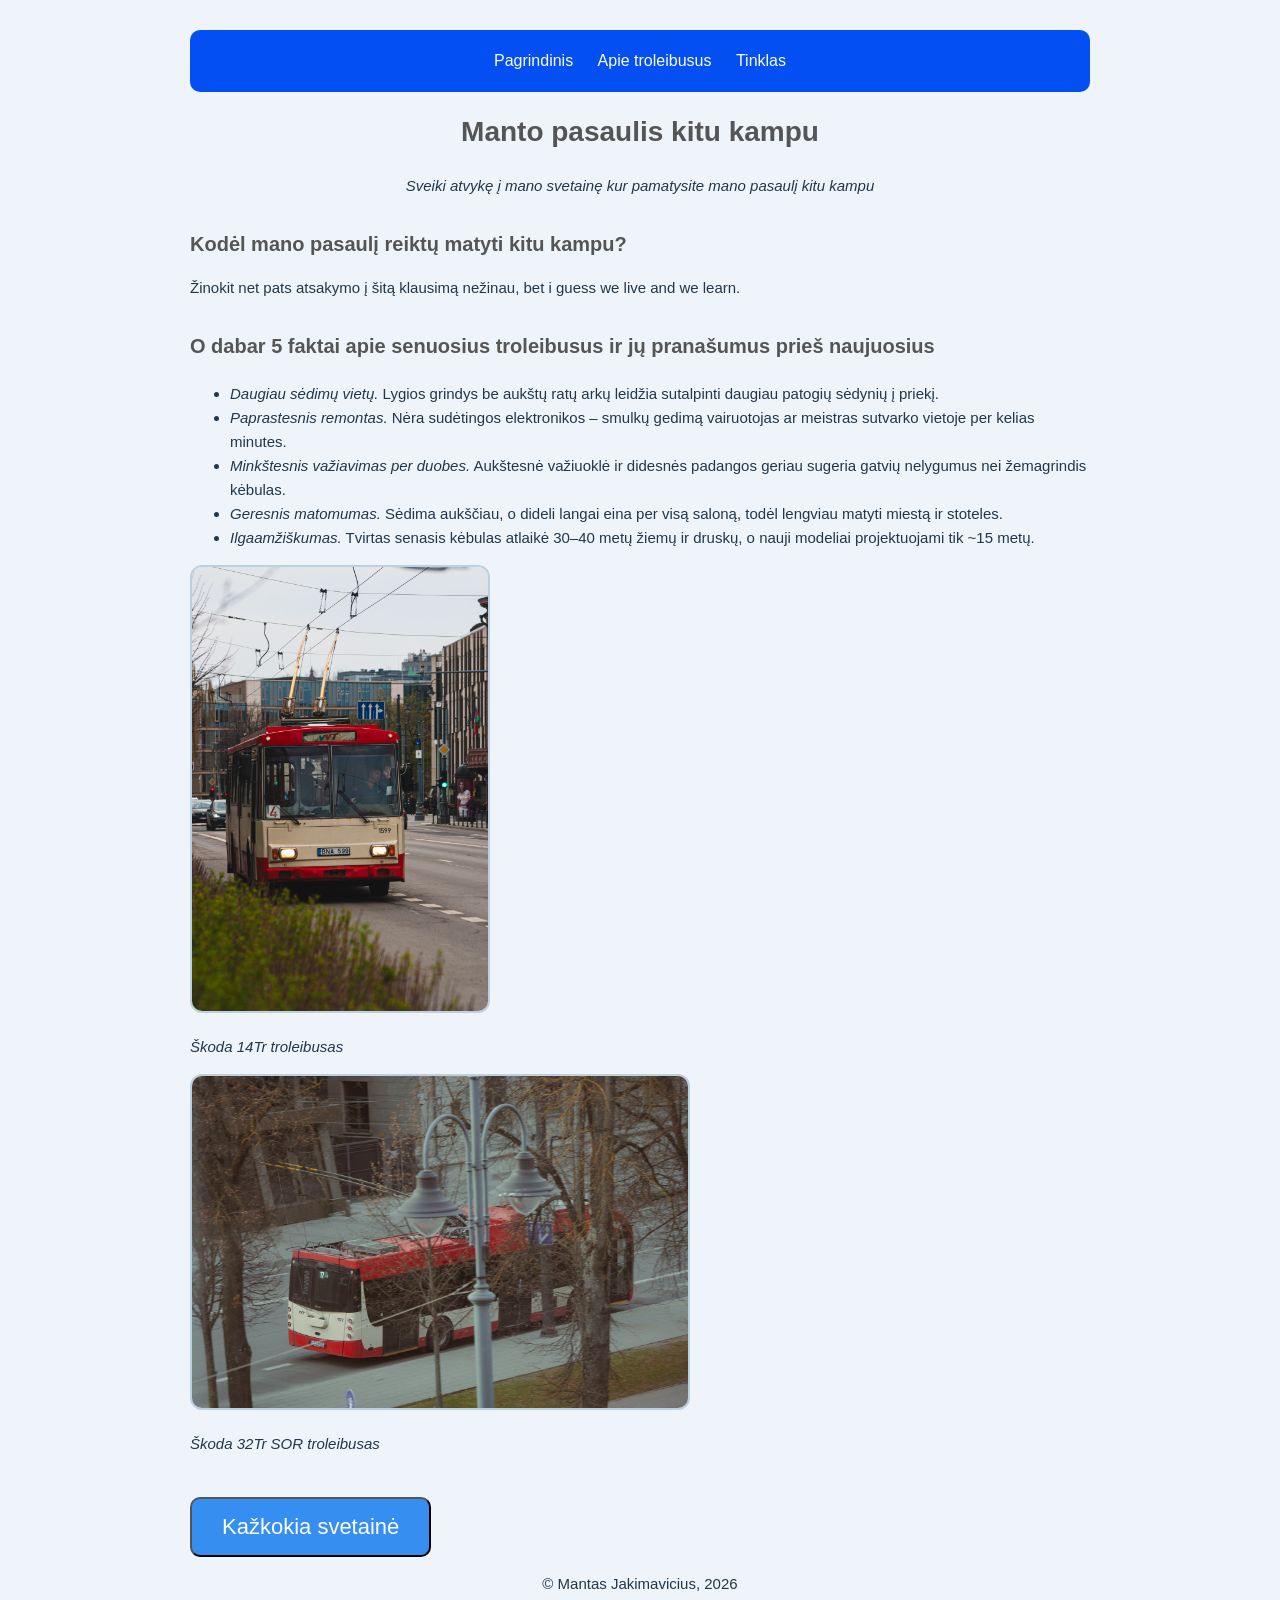
<file: index.html>
<!DOCTYPE html>
<html lang="lt">
<head>
    <meta charset="UTF-8">
    <meta name="viewport" content="width=device-width, initial-scale=1.0">
    <title>Manto Svetainė | INDEX</title>
    <link rel="stylesheet" href="style.css">
</head>
<body>
    <nav>
        <a href="index.html">Pagrindinis</a>
        <a href="apie.html">Apie troleibusus</a>
        <a href="tinklas.html">Tinklas</a>
    </nav>
    
    <h1>Manto pasaulis kitu kampu</h1>
    <p class="introduction">Sveiki atvykę į mano svetainę kur pamatysite mano pasaulį kitu kampu</p>

    <h2>Kodėl mano pasaulį reiktų matyti kitu kampu?</h2>
    <p>Žinokit net pats atsakymo į šitą klausimą nežinau, bet i guess we live and we learn.</p>

    <h3>O dabar 5 faktai apie senuosius troleibusus ir jų pranašumus prieš naujuosius</h3>
    <ul>
        <li><em>Daugiau sėdimų vietų.</em> Lygios grindys be aukštų ratų arkų leidžia sutalpinti daugiau patogių sėdynių į priekį.</li>
        <li><em>Paprastesnis remontas.</em> Nėra sudėtingos elektronikos – smulkų gedimą vairuotojas ar meistras sutvarko vietoje per kelias minutes.</li>
        <li><em>Minkštesnis važiavimas per duobes.</em> Aukštesnė važiuoklė ir didesnės padangos geriau sugeria gatvių nelygumus nei žemagrindis kėbulas.</li>
        <li><em>Geresnis matomumas.</em> Sėdima aukščiau, o dideli langai eina per visą saloną, todėl lengviau matyti miestą ir stoteles.</li>
        <li><em>Ilgaamžiškumas.</em> Tvirtas senasis kėbulas atlaikė 30–40 metų žiemų ir druskų, o nauji modeliai projektuojami tik ~15 metų.</li>
    </ul>

    <img src="img/skoda14tr.jpg" alt="skoda 14tr troleibusas" width="300px"><p><em>Škoda 14Tr troleibusas</em></p>
    <img src="img/skoda32sor.jpg" alt="skoda 32tr sor troleibusas" width="500px"><p><em>Škoda 32Tr SOR troleibusas</em></p>
    <br>
    <a href="https://sites.google.com/view/jakimaviciusmantas/pagrindinis-puslapis" target="_blank">
        <button type="button" style="padding: 15px 30px; font-size: 22px; cursor: pointer;">Kažkokia svetainė</button>
    </a>

    <footer>
        <p>&copy; Mantas Jakimavicius, 2026</p>
    </footer>
</body>
</html>
</file>
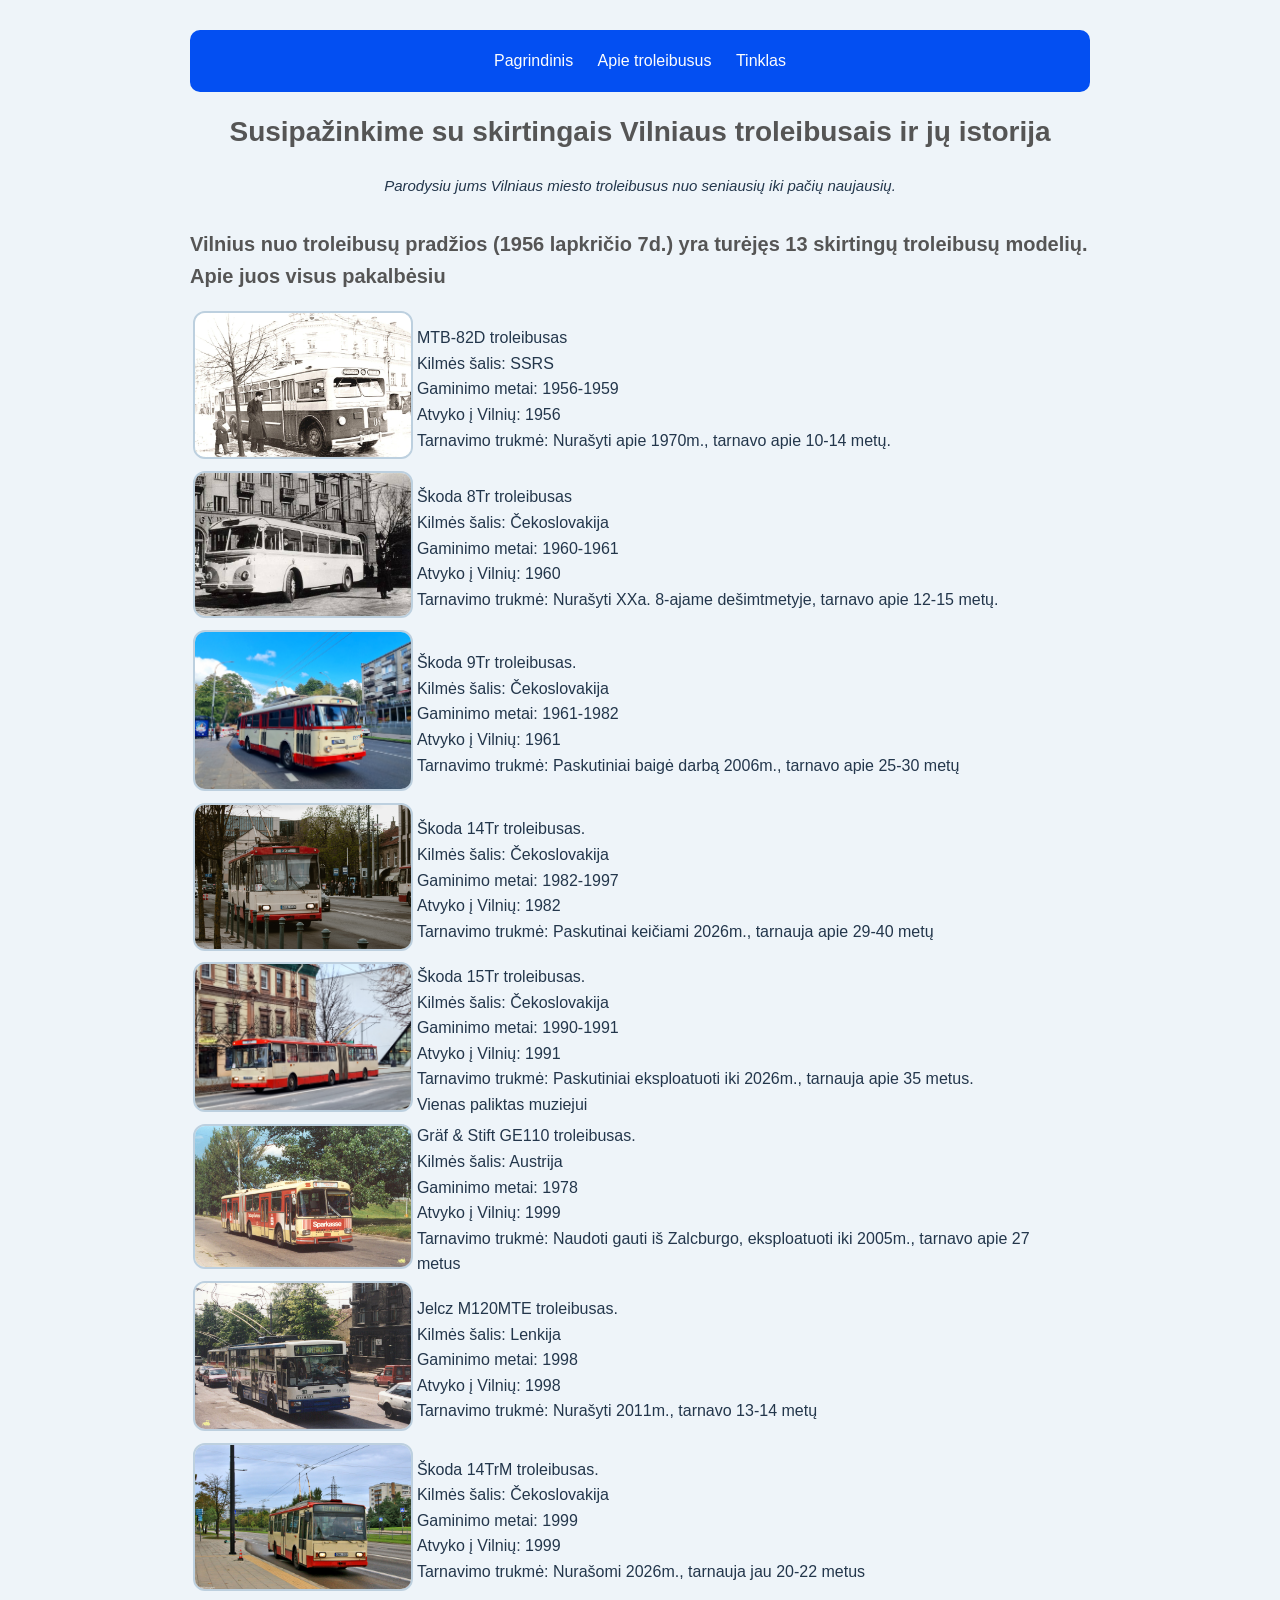
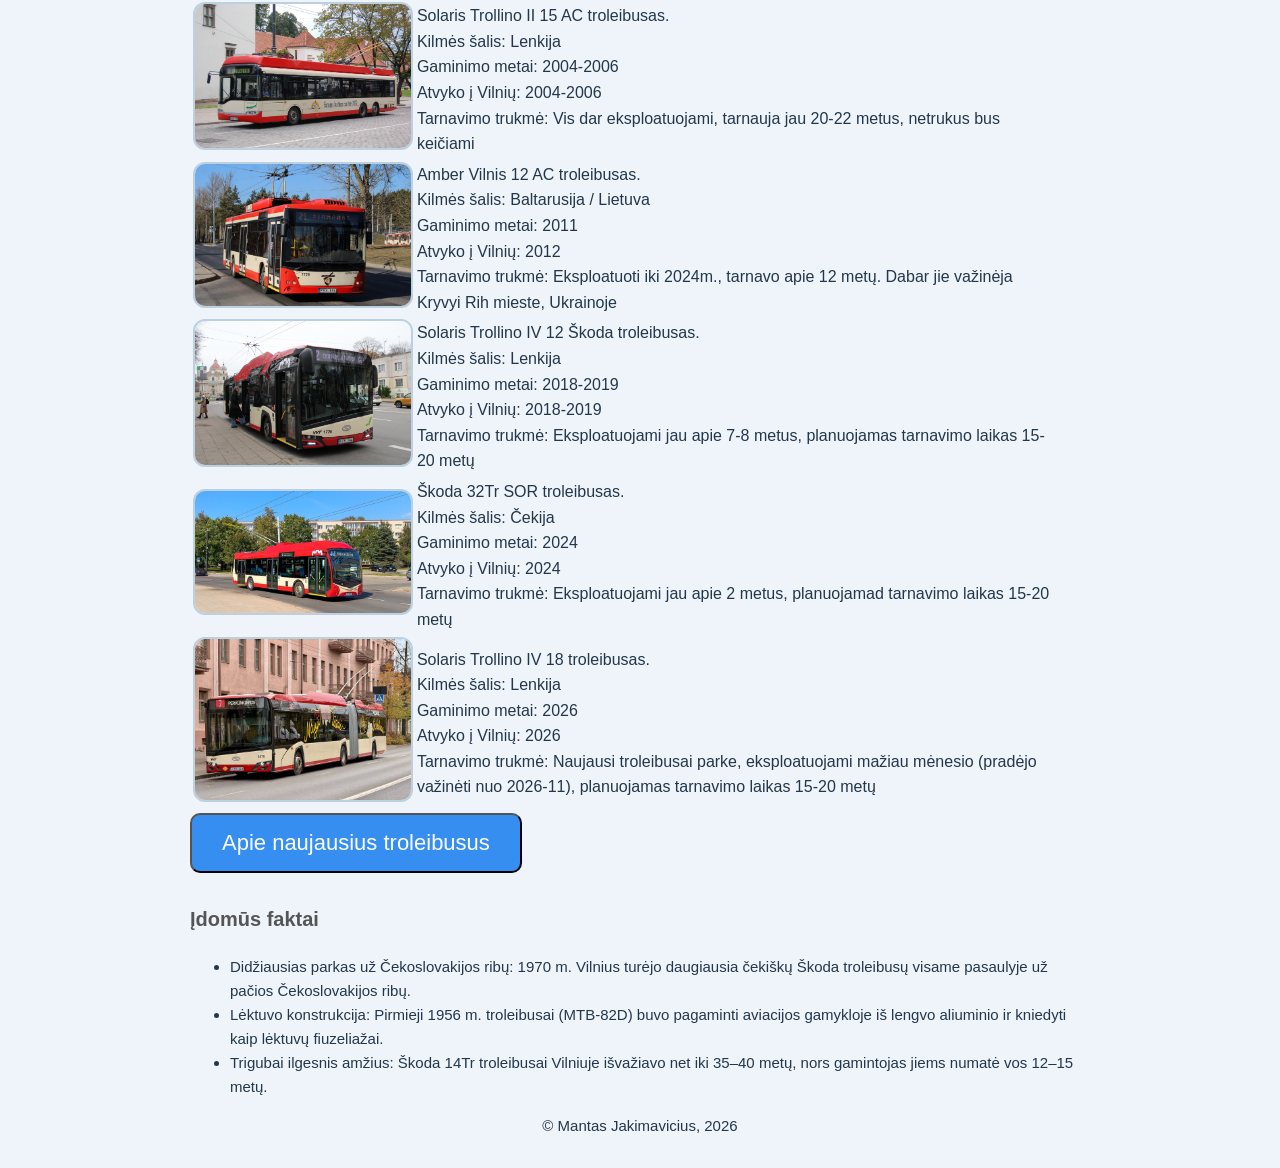
<file: apie.html>
<!DOCTYPE html>
<html lang="lt">
<head>
    <meta charset="UTF-8">
    <meta name="viewport" content="width=device-width, initial-scale=1.0">
    <title>Manto Svetainė | APIE</title>
    <link rel="stylesheet" href="style.css">
</head>
<body>
    <nav>
        <a href="index.html">Pagrindinis</a>
        <a href="apie.html">Apie troleibusus</a>
        <a href="tinklas.html">Tinklas</a>
    </nav>    
    
    <h1>Susipažinkime su skirtingais Vilniaus troleibusais ir jų istorija</h1>
    <p class="introduction">Parodysiu jums Vilniaus miesto troleibusus nuo seniausių iki pačių naujausių.</p>

    <h2>Vilnius nuo troleibusų pradžios (1956 lapkričio 7d.) yra turėjęs 13 skirtingų troleibusų modelių. Apie juos visus pakalbėsiu</h2>

    <table>
    <tr>
        <td><img src="img/mtb-82d.jpg" alt="mtb-82d troleibusas" width="400px"></td>
        <td style="padding-right: 30px;">MTB-82D troleibusas <br> Kilmės šalis: SSRS <br> Gaminimo metai: 1956-1959 <br> Atvyko į Vilnių: 1956 <br> Tarnavimo trukmė: Nurašyti apie 1970m., tarnavo apie 10-14 metų.</td>
    </tr>
    
    <tr>
        <td><img src="img/skoda8tr.jpg" alt="skoda 8tr troleibusas" width="400px"></td>
        <td style="padding-right: 30px;">Škoda 8Tr troleibusas <br> Kilmės šalis: Čekoslovakija <br> Gaminimo metai: 1960-1961 <br> Atvyko į Vilnių: 1960 <br> Tarnavimo trukmė: Nurašyti XXa. 8-ajame dešimtmetyje, tarnavo apie 12-15 metų.</td>
    </tr>

    <tr>
        <td><img src="img/skoda9tr.jpg" alt="skoda 9tr troleibusas" width="400px"></td>
        <td style="padding-right: 30px;">Škoda 9Tr troleibusas. <br> Kilmės šalis: Čekoslovakija <br> Gaminimo metai: 1961-1982 <br> Atvyko į Vilnių: 1961 <br> Tarnavimo trukmė: Paskutiniai baigė darbą 2006m., tarnavo apie 25-30 metų</td>
    </tr>

    <tr>
        <td><img src="img/skoda14tr2.jpg" alt="skoda 14tr troleibusas" width="400px"></td>
        <td style="padding-right: 30px;">Škoda 14Tr troleibusas. <br> Kilmės šalis: Čekoslovakija <br> Gaminimo metai: 1982-1997 <br> Atvyko į Vilnių: 1982 <br> Tarnavimo trukmė: Paskutinai keičiami 2026m., tarnauja apie 29-40 metų</td>
    </tr>

    <tr>
        <td><img src="img/skoda15tr.jpg" alt="skoda 15tr troleibusas" width="400px"></td>
        <td style="padding-right: 30px;">Škoda 15Tr troleibusas. <br> Kilmės šalis: Čekoslovakija <br> Gaminimo metai: 1990-1991 <br> Atvyko į Vilnių: 1991 <br> Tarnavimo trukmė: Paskutiniai eksploatuoti iki 2026m., tarnauja apie 35 metus. <br> Vienas paliktas muziejui</td>
    </tr>

    <tr>
        <td><img src="img/grafas.jpg" alt="Gräf & Stift GE110 troleibusas" width="400px"></td>
        <td style="padding-right: 30px;">Gräf & Stift GE110 troleibusas. <br> Kilmės šalis: Austrija <br> Gaminimo metai: 1978 <br> Atvyko į Vilnių: 1999 <br> Tarnavimo trukmė: Naudoti gauti iš Zalcburgo, eksploatuoti iki 2005m., tarnavo apie 27 metus</td>
    </tr>

    <tr>
        <td><img src="img/jelcz.jpg" alt="Jelcz M120MTE troleibusas" width="400px"></td>
        <td style="padding-right: 30px;">Jelcz M120MTE troleibusas. <br> Kilmės šalis: Lenkija <br> Gaminimo metai: 1998 <br> Atvyko į Vilnių: 1998 <br> Tarnavimo trukmė: Nurašyti 2011m., tarnavo 13-14 metų</td>
    </tr>

    <tr>
        <td><img src="img/skoda14trm.jpg" alt="skoda 14tr troleibusas" alt="mtb-82d troleibusas" width="400px"></td>
        <td style="padding-right: 30px;">Škoda 14TrM troleibusas. <br> Kilmės šalis: Čekoslovakija <br> Gaminimo metai: 1999 <br> Atvyko į Vilnių: 1999 <br> Tarnavimo trukmė: Nurašomi 2026m., tarnauja jau 20-22 metus</td>
    </tr>

    <tr>
        <td><img src="img/solaris15.jpg" alt="solaris trollino II 15 ac troleibusas" width="400px"></td>
        <td style="padding-right: 30px;">Solaris Trollino II 15 AC troleibusas. <br> Kilmės šalis: Lenkija <br> Gaminimo metai: 2004-2006 <br> Atvyko į Vilnių: 2004-2006 <br> Tarnavimo trukmė: Vis dar eksploatuojami, tarnauja jau 20-22 metus, netrukus bus keičiami</td>
    </tr>

    <tr>
        <td><img src="img/ambervilnis.jpg" alt="amber vilnis 12 ac troleibusas" width="400px"></td>
        <td style="padding-right: 30px;">Amber Vilnis 12 AC troleibusas. <br> Kilmės šalis: Baltarusija / Lietuva <br> Gaminimo metai: 2011 <br> Atvyko į Vilnių: 2012 <br> Tarnavimo trukmė: Eksploatuoti iki 2024m., tarnavo apie 12 metų. Dabar jie važinėja Kryvyi Rih mieste, Ukrainoje</td>
    </tr>

    <tr>
        <td><img src="img/solaris12.jpg" alt="solaris trollino iv 12 skoda troleibusas" width="400px"></td>
        <td style="padding-right: 30px;">Solaris Trollino IV 12 Škoda troleibusas. <br> Kilmės šalis: Lenkija <br> Gaminimo metai: 2018-2019 <br> Atvyko į Vilnių: 2018-2019 <br> Tarnavimo trukmė: Eksploatuojami jau apie 7-8 metus, planuojamas tarnavimo laikas 15-20 metų</td>
    </tr>

    <tr>
        <td><img src="img/skoda32sor2.jpg" alt="skoda 32tr sor troleibusas" width="400px"></td>
        <td style="padding-right: 30px;">Škoda 32Tr SOR troleibusas. <br> Kilmės šalis: Čekija <br> Gaminimo metai: 2024 <br> Atvyko į Vilnių: 2024 <br> Tarnavimo trukmė: Eksploatuojami jau apie 2 metus, planuojamad tarnavimo laikas 15-20 metų</td>
    </tr>

    <tr>
        <td><img src="img/solaris18.jpg" alt="solaris trollino iv 18 troleibusas" width="400px"></td>
        <td style="padding-right: 30px;">Solaris Trollino IV 18 troleibusas. <br> Kilmės šalis: Lenkija <br> Gaminimo metai: 2026 <br> Atvyko į Vilnių: 2026 <br> Tarnavimo trukmė: Naujausi troleibusai parke, eksploatuojami mažiau mėnesio (pradėjo važinėti nuo 2026-11), planuojamas tarnavimo laikas 15-20 metų</td>
    </tr>
</table>

    <a href="https://vilnius.lt/naujienos/vilniuje-keleivius-jau-veza-pirmieji-nauji-solaris-trollino-18-troleibusai" target="_blank">
        <button type="button" style="padding: 15px 30px; font-size: 22px; cursor: pointer;">Apie naujausius troleibusus</button>
    </a>

    <h3>Įdomūs faktai</h3>
    <ul>
        <li>Didžiausias parkas už Čekoslovakijos ribų: 1970 m. Vilnius turėjo daugiausia čekiškų Škoda troleibusų visame pasaulyje už pačios Čekoslovakijos ribų.</li>
        <li>Lėktuvo konstrukcija: Pirmieji 1956 m. troleibusai (MTB-82D) buvo pagaminti aviacijos gamykloje iš lengvo aliuminio ir kniedyti kaip lėktuvų fiuzeliažai.</li>
        <li>Trigubai ilgesnis amžius: Škoda 14Tr troleibusai Vilniuje išvažiavo net iki 35–40 metų, nors gamintojas jiems numatė vos 12–15 metų.</li>
    </ul>


    <footer>
        <p>&copy; Mantas Jakimavicius, 2026</p>
    </footer>
</body>
</html>
</file>
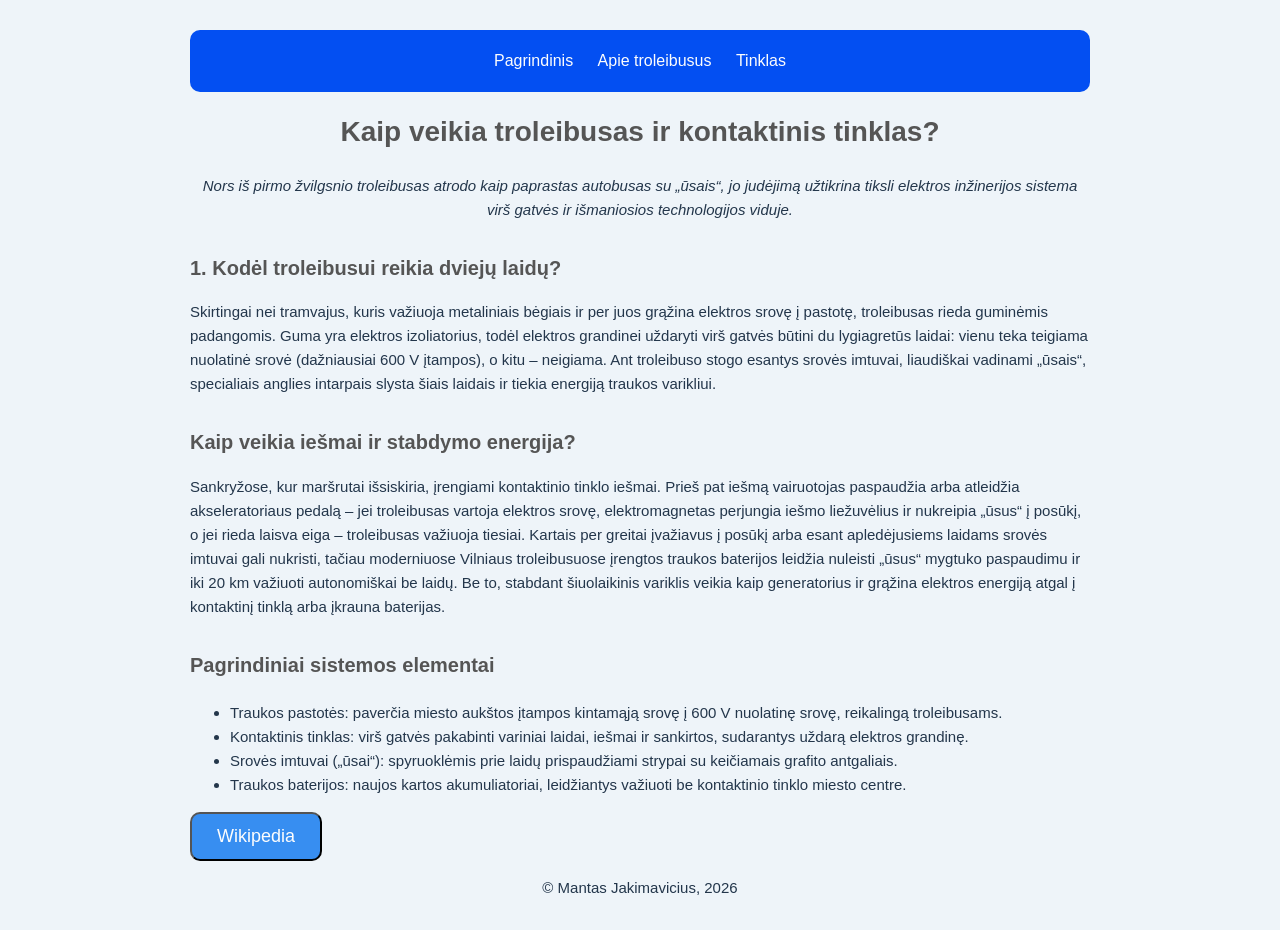
<file: tinklas.html>
<!DOCTYPE html>
<html lang="lt">
<head>
    <meta charset="UTF-8">
    <meta name="viewport" content="width=device-width, initial-scale=1.0">
    <title>Manto Svetainė | GALERIJA</title>
    <link rel="stylesheet" href="style.css">
</head>
<body>
    <nav>
        <a href="index.html">Pagrindinis</a>
        <a href="apie.html">Apie troleibusus</a>
        <a href="tinklas.html">Tinklas</a>
    </nav> 
    
    <h1>Kaip veikia troleibusas ir kontaktinis tinklas?</h1>
    <p class="introduction">Nors iš pirmo žvilgsnio troleibusas atrodo kaip paprastas autobusas su „ūsais“, jo judėjimą užtikrina tiksli elektros inžinerijos sistema virš gatvės ir išmaniosios technologijos viduje.</p>

    <h2>1. Kodėl troleibusui reikia dviejų laidų?</h2>
    <p>Skirtingai nei tramvajus, kuris važiuoja metaliniais bėgiais ir per juos grąžina elektros srovę į pastotę, troleibusas rieda guminėmis padangomis. Guma yra elektros izoliatorius, todėl elektros grandinei uždaryti virš gatvės būtini du lygiagretūs laidai: vienu teka teigiama nuolatinė srovė (dažniausiai 600 V įtampos), o kitu – neigiama. Ant troleibuso stogo esantys srovės imtuvai, liaudiškai vadinami „ūsais“, specialiais anglies intarpais slysta šiais laidais ir tiekia energiją traukos varikliui.</p>

    <h2>Kaip veikia iešmai ir stabdymo energija?</h2>
    <p>Sankryžose, kur maršrutai išsiskiria, įrengiami kontaktinio tinklo iešmai. Prieš pat iešmą vairuotojas paspaudžia arba atleidžia akseleratoriaus pedalą – jei troleibusas vartoja elektros srovę, elektromagnetas perjungia iešmo liežuvėlius ir nukreipia „ūsus“ į posūkį, o jei rieda laisva eiga – troleibusas važiuoja tiesiai. Kartais per greitai įvažiavus į posūkį arba esant apledėjusiems laidams srovės imtuvai gali nukristi, tačiau moderniuose Vilniaus troleibusuose įrengtos traukos baterijos leidžia nuleisti „ūsus“ mygtuko paspaudimu ir iki 20 km važiuoti autonomiškai be laidų. Be to, stabdant šiuolaikinis variklis veikia kaip generatorius ir grąžina elektros energiją atgal į kontaktinį tinklą arba įkrauna baterijas.</p>

    <h3>Pagrindiniai sistemos elementai</h3>
    <ul>
        <li>Traukos pastotės: paverčia miesto aukštos įtampos kintamąją srovę į 600 V nuolatinę srovę, reikalingą troleibusams.</li>
        <li>Kontaktinis tinklas: virš gatvės pakabinti variniai laidai, iešmai ir sankirtos, sudarantys uždarą elektros grandinę.</li>
        <li>Srovės imtuvai („ūsai“): spyruoklėmis prie laidų prispaudžiami strypai su keičiamais grafito antgaliais.</li>
        <li>Traukos baterijos: naujos kartos akumuliatoriai, leidžiantys važiuoti be kontaktinio tinklo miesto centre.</li>
    </ul>

    <a href="https://lt.wikipedia.org/wiki/Vilniaus_troleibusai" target="_blank">
        <button type="button" style="padding: 12px 25px; font-size: 18px; cursor: pointer;">Wikipedia</button>
    </a>
    
    <footer>
        <p>&copy; Mantas Jakimavicius, 2026</p>
    </footer>
</body>
</html>
</file>
<file: style.css>
body {
    background-color: #eef4f9;
    color: #23364b;
    font-family: Arial, sans-serif;
    max-width: 900px;
    margin: 30px auto;
    padding: 0 20px;
    line-height: 1.6;
}

nav {
    background-color: #034ff2;
    padding: 12px;
    text-align: center;
    border-radius: 10px;
}

nav a {
    display: inline-block;
    color: #fdfdfd;
    margin: 6px 10px;
}

a {
    color: #555;
    text-decoration: none;
}

a:hover {
    background: #000000;
    color:#ffffff
}

h1 {
    color: #555;
    font-size: 28px;
    text-align: center;
}

h2 {
    color: #555;
    font-size: 20px;
    margin-top: 30px;
}

h3{
    color: #555;
    font-size: 20px;
    margin-top: 30px;
}

p, ul {
    font-size: 15px;
}

img {
  max-width: 100%;
  height: auto;
  border: 2px solid #bdd0df;
  border-radius: 12px;
  box-sizing: border-box;
}


.introduction {
  text-align: center;
  font-style: italic;
}

footer {
    text-align: center;
}

button {
    background-color: #378ef1;
    color: #fdfdfd;
    border-radius: 10px;
}
</file>
